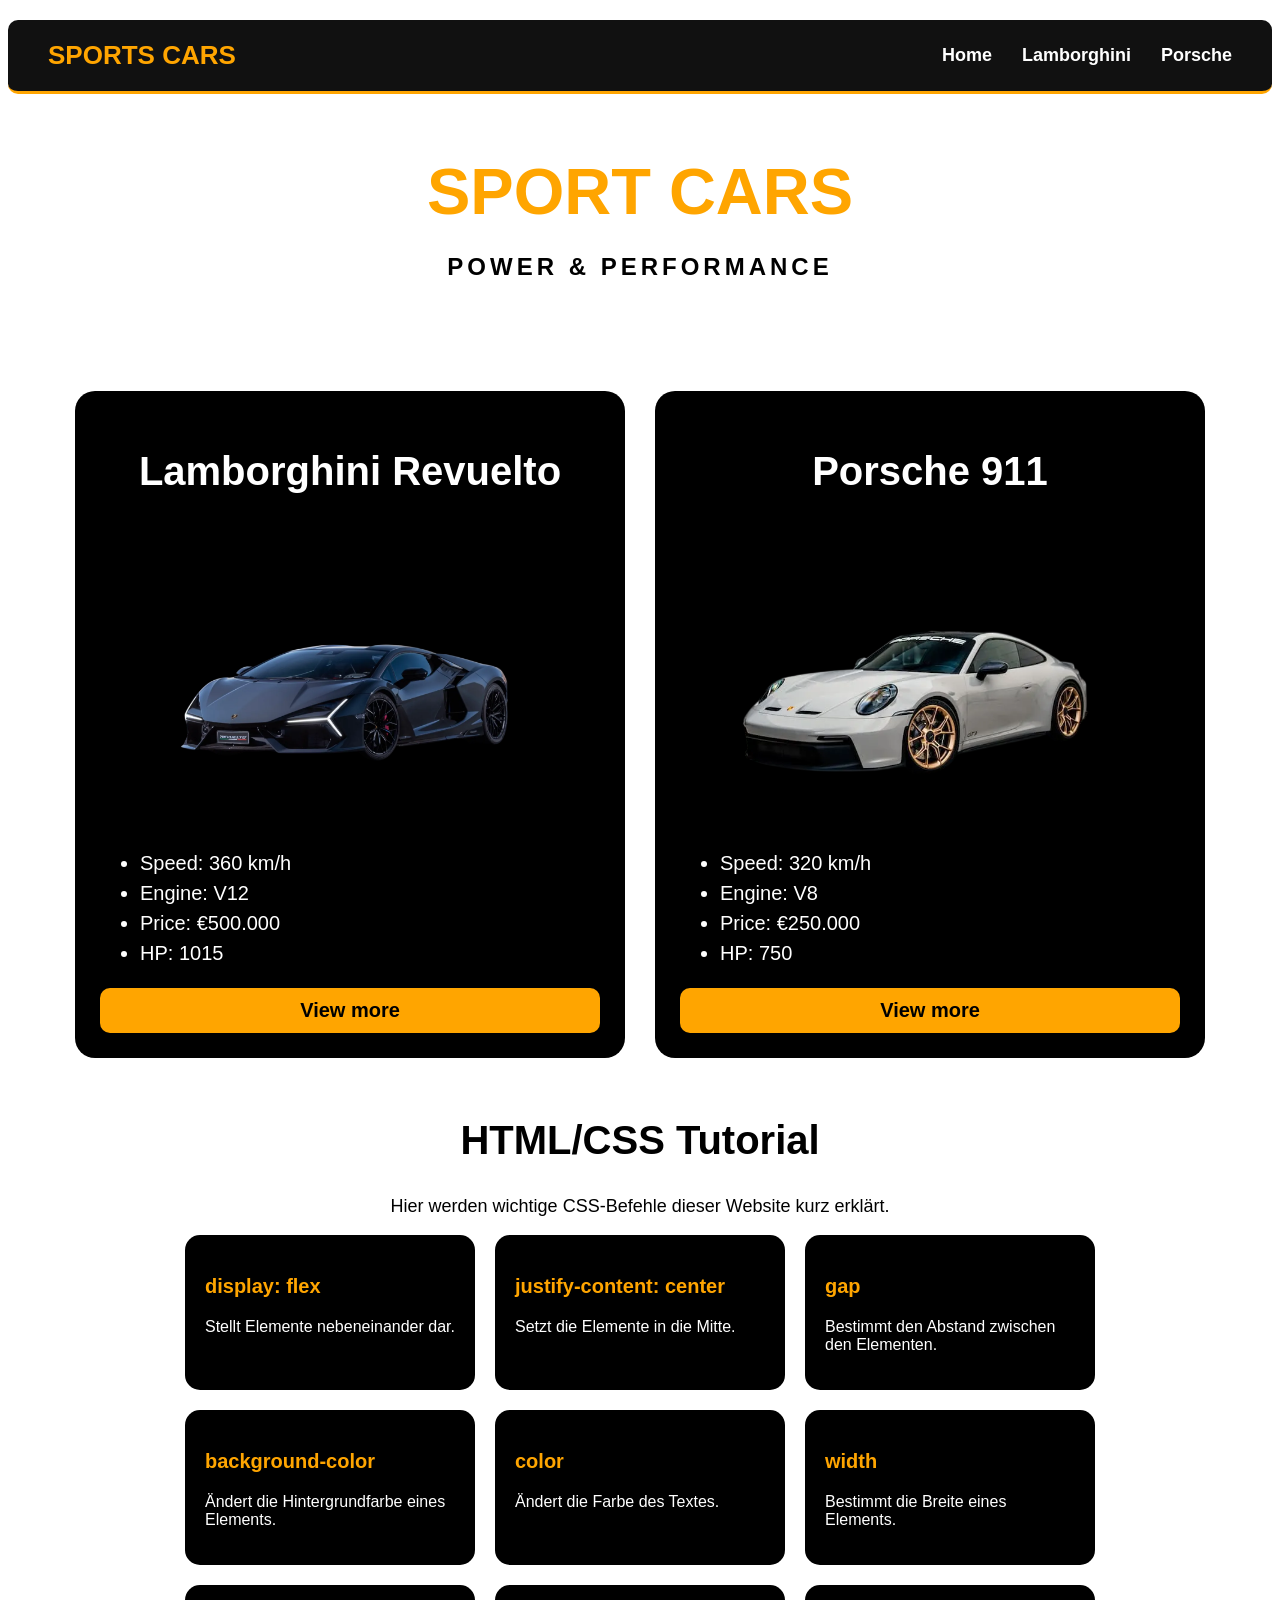
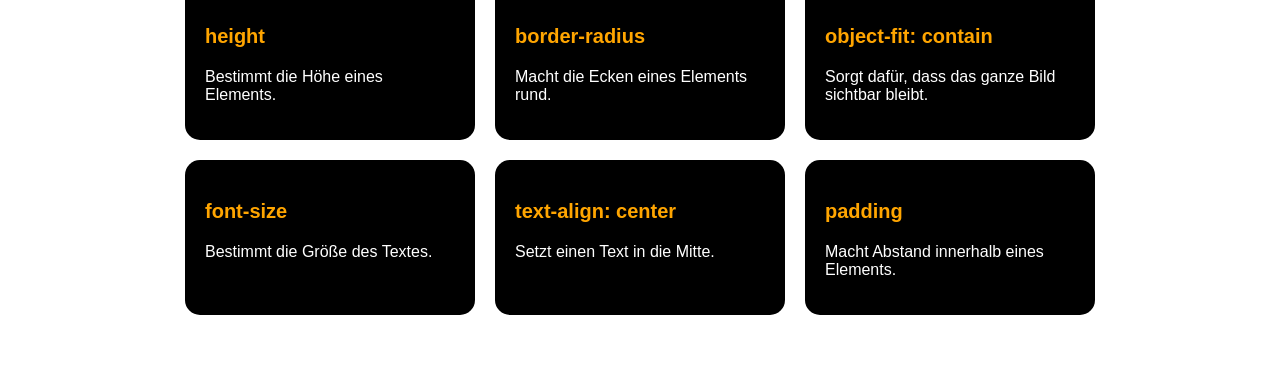
<file: index.html>
<!DOCTYPE html>
<html lang="de">

<head>
    <meta charset="UTF-8">
    <title>Lamborghini</title>
    <link rel="stylesheet" href="style.css">
</head>

<body>


<nav class="navbar">
    <a href="index.html" class="logo">SPORTS CARS</a>

    <div class="nav-links">
        <a href="index.html">Home</a>
        <a href="lamborghini.html">Lamborghini</a>
        <a href="porsche.html">Porsche</a>
    </div>
</nav>



<h1 class="seiten-titel">SPORT CARS</h1>

<p class="seiten-untertitel">POWER & PERFORMANCE</p>


    <div class="autos">

        <div class="karte">
        
            <h2>Lamborghini Revuelto</h2>
            <img class="lambo-bild" src="Bilder/standard.98d98748.dsc5945_1-Photoroom.png"
                 alt="lamborghini Revuelto">

            <ul>
                <li>Speed: 360 km/h</li>
                <li>Engine: V12</li>
                <li>Price: €500.000</li>
                <li>HP: 1015</li>
            </ul>
            <a class="view" href="./lamborghini.html">View more</a>

        </div>


        <div class="karte">

            <h2>Porsche 911</h2>

            <img src="Bilder/DRIVAR_992GT3_12-Photoroom.png" alt="Porsche 911">

            <ul>
                <li>Speed: 320 km/h</li>
                <li>Engine: V8</li>
                <li>Price: €250.000</li>
                <li>HP: 750</li>
            </ul>
            <a class="view" href="./porsche.html">View more</a>

        </div>

    </div>
    <section class="tutorial">

    <h2>HTML/CSS Tutorial</h2>
    <p class="tutorial-text">
        Hier werden wichtige CSS-Befehle dieser Website kurz erklärt.
    </p>

    <div class="begriffe">

        <div class="begriff">
            <h3>display: flex</h3>
            <p>Stellt Elemente nebeneinander dar.</p>
        </div>

        <div class="begriff">
            <h3>justify-content: center</h3>
            <p>Setzt die Elemente in die Mitte.</p>
        </div>

        <div class="begriff">
            <h3>gap</h3>
            <p>Bestimmt den Abstand zwischen den Elementen.</p>
        </div>

        <div class="begriff">
            <h3>background-color</h3>
            <p>Ändert die Hintergrundfarbe eines Elements.</p>
        </div>

        <div class="begriff">
            <h3>color</h3>
            <p>Ändert die Farbe des Textes.</p>
        </div>

        <div class="begriff">
            <h3>width</h3>
            <p>Bestimmt die Breite eines Elements.</p>
        </div>

        <div class="begriff">
            <h3>height</h3>
            <p>Bestimmt die Höhe eines Elements.</p>
        </div>

        <div class="begriff">
            <h3>border-radius</h3>
            <p>Macht die Ecken eines Elements rund.</p>
        </div>

        <div class="begriff">
            <h3>object-fit: contain</h3>
            <p>Sorgt dafür, dass das ganze Bild sichtbar bleibt.</p>
        </div>

        <div class="begriff">
            <h3>font-size</h3>
            <p>Bestimmt die Größe des Textes.</p>
        </div>

        <div class="begriff">
            <h3>text-align: center</h3>
            <p>Setzt einen Text in die Mitte.</p>
        </div>

        <div class="begriff">
            <h3>padding</h3>
            <p>Macht Abstand innerhalb eines Elements.</p>
        </div>

    </div>

</section>

</body>
</html>
</file>
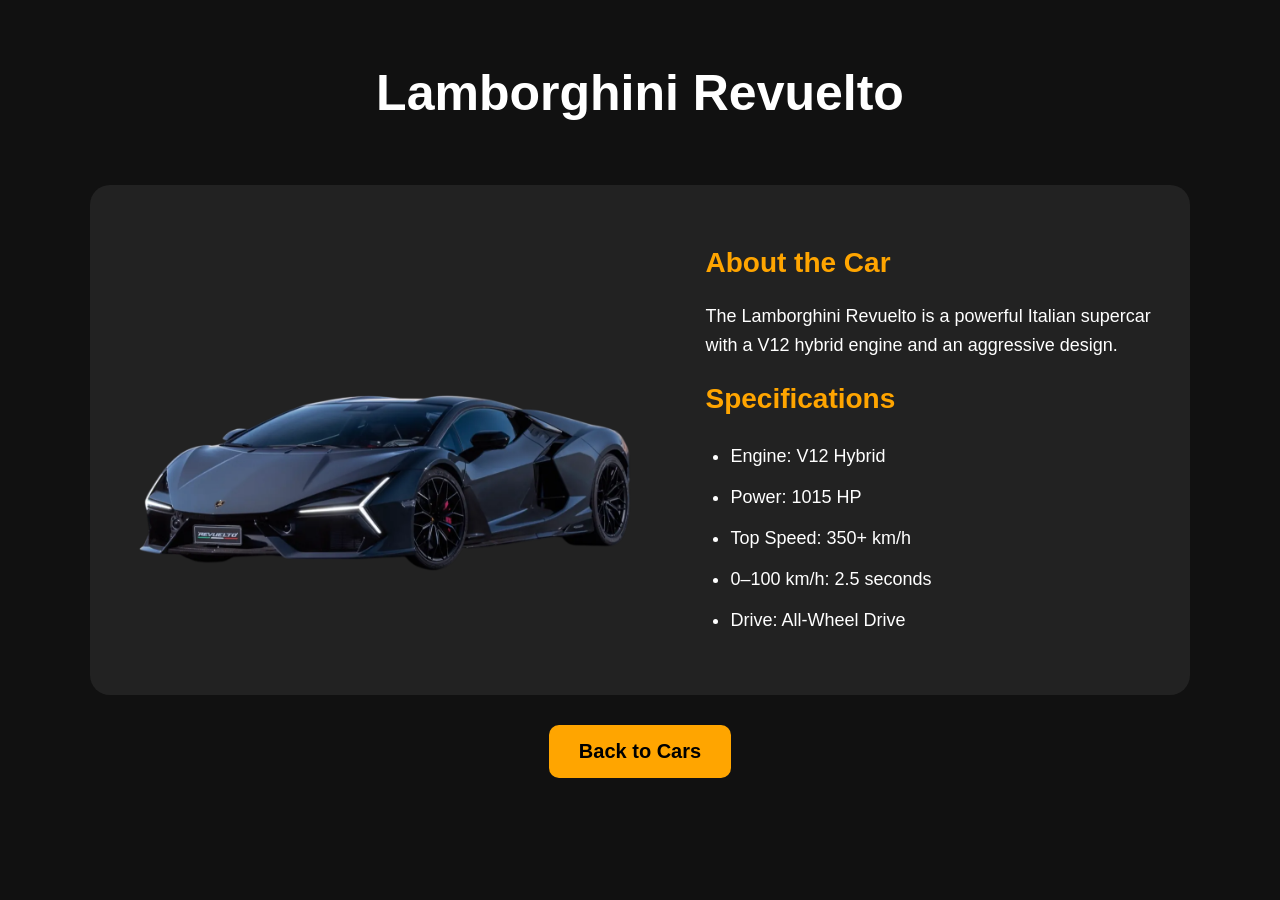
<file: lamborghini.html>
<!DOCTYPE html>
<html lang="de">

<head>
    <meta charset="UTF-8">
    <title>Lamborghini Revuelto</title>
    <link rel="stylesheet" href="style.css">
</head>

<body class="detail-seite">


    <h1>Lamborghini Revuelto</h1>

    <div class="auto-info">

        <img class="lambo-img" src="Bilder/standard.98d98748.dsc5945_1-Photoroom.png"alt="Lamborghini Revuelto">

        <div class="auto-text">
            <h2>About the Car</h2>

            <p>
                The Lamborghini Revuelto is a powerful
                Italian supercar with a V12 hybrid engine
                and an aggressive design.
            </p>

            <h2>Specifications</h2>

            <ul>
                <li>Engine: V12 Hybrid</li>
                <li>Power: 1015 HP</li>
                <li>Top Speed: 350+ km/h</li>
                <li>0–100 km/h: 2.5 seconds</li>
                <li>Drive: All-Wheel Drive</li>
            </ul>
        </div>

    </div>

    <a href="index.html" class="back-button">Back to Cars</a>

</body>
</html>
</file>
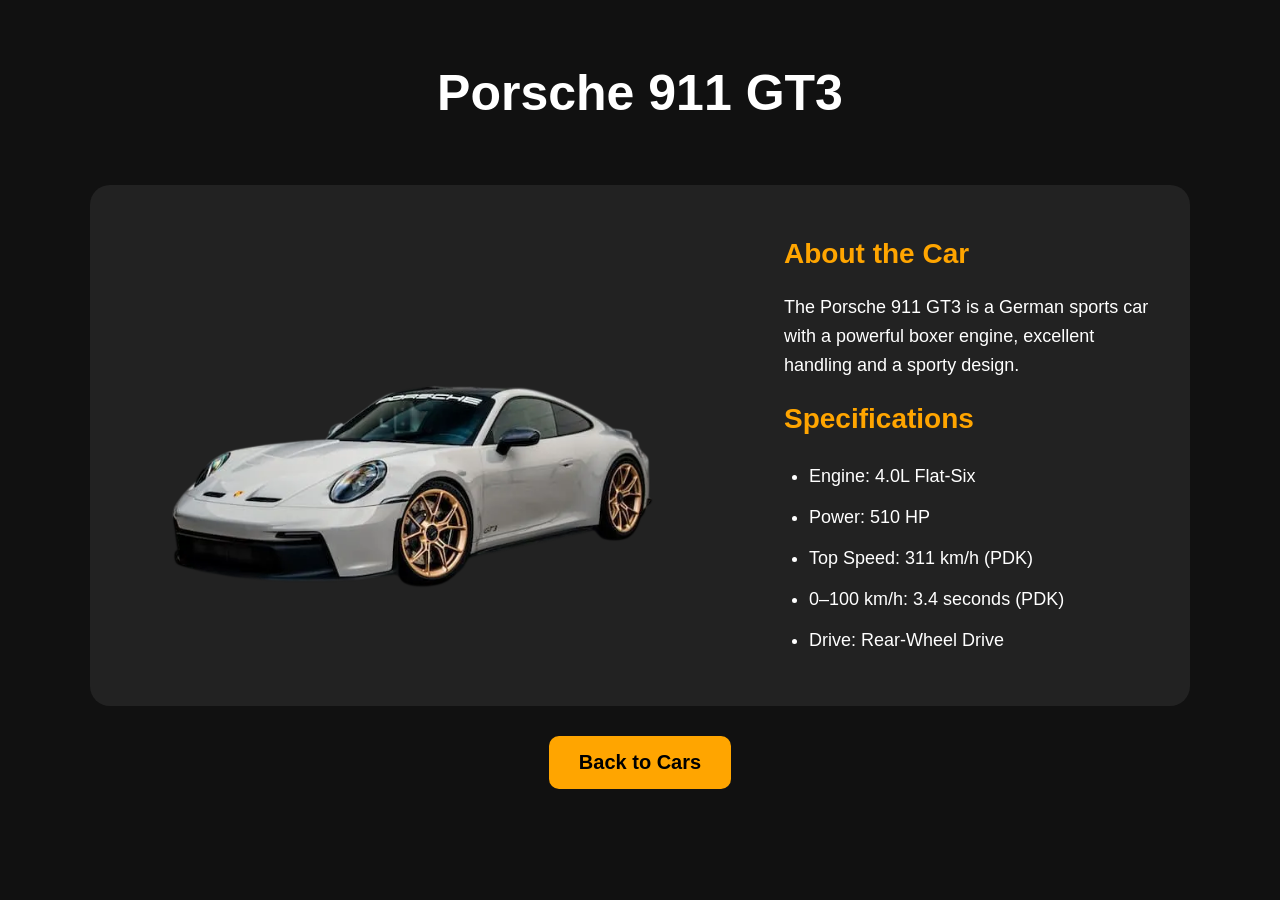
<file: porsche.html>
<!DOCTYPE html>
<html lang="de">

<head>
    <meta charset="UTF-8">
    <title>Porsche 911 GT3</title>
    <link rel="stylesheet" href="style.css">
</head>

<body class="detail-seite">


    <h1>Porsche 911 GT3</h1>

    <div class="auto-info">

        <img src="Bilder/DRIVAR_992GT3_12-Photoroom.png"
             alt="Porsche 911 GT3">

        <div class="auto-text">
            <h2>About the Car</h2>

            <p>
                The Porsche 911 GT3 is a German sports car
                with a powerful boxer engine, excellent
                handling and a sporty design.
            </p>

            <h2>Specifications</h2>

            <ul>
                <li>Engine: 4.0L Flat-Six</li>
                <li>Power: 510 HP</li>
                <li>Top Speed: 311 km/h (PDK)</li>
                <li>0–100 km/h: 3.4 seconds (PDK)</li>
                <li>Drive: Rear-Wheel Drive</li>
            </ul>
        </div>

    </div>

    <a href="index.html" class="back-button">
        Back to Cars
    </a>

</body>
</html>
</file>
<file: style.css>
body {
    background-color: white;
    font-family: Arial;
    margin: 8px;
}

h1 {
    text-align: center;
    font-size: 75px;
    padding-bottom: 30px;
}

.autos {
    display: flex;
    justify-content: center;
    gap: 30px;
    padding-top: 100px;
}

.karte {
    background-color: black;
    color: white;
    width: 500px;
    padding: 25px;
    border-radius: 20px;
}

.karte h2 {
    text-align: center;
    font-size: 40px;
    color: white;
    margin-bottom: 30px;
}

.karte img {
    width: 100%;
    height: 300px;
    object-fit: contain;
}

.karte ul {
    font-size: 20px;
    line-height: 30px;
}

.lambo-bild {
    transform: scale(1.5);
}

.karte .view {
    display: flex;
    justify-content: center;
    align-items: center;
    background-color: orange;
    color: black;
    height: 45px;
    border-radius: 10px;
    text-decoration: none;
    font-size: 20px;
    font-weight: bold;
    margin-top: 15px;
    cursor: pointer;
}

.karte .view:hover {
    background-color: rgb(199, 131, 5);
}

.tutorial {
    width: 80%;
    margin: 60px auto;
}

.tutorial h2 {
    text-align: center;
    font-size: 40px;
}

.tutorial-text {
    text-align: center;
    font-size: 18px;
}

.begriffe {
    display: flex;
    justify-content: center;
    flex-wrap: wrap;
    gap: 20px;
}

.begriff {
    background-color: black;
    color: white;
    width: 250px;
    padding: 20px;
    border-radius: 15px;
}

.begriff h3 {
    color: orange;
    font-size: 20px;
}

.begriff p {
    font-size: 16px;
}

body.detail-seite {
    background-color: #111;
    color: white;
    margin: 0;
    font-family: Arial;
    text-align: center;
}

.detail-seite h1 {
    text-align: center;
    font-size: 50px;
    padding: 30px;
}

.auto-info {
    display: flex;
    align-items: center;
    justify-content: center;
    gap: 40px;
    background-color: #222;
    max-width: 1100px;
    margin: 30px auto;
    padding: 30px;
    border-radius: 20px;
    box-sizing: border-box;
}

.auto-info img {
    width: 60%;
    height: 450px;
    object-fit: contain;
}


.auto-text {
    width: 50%;
    text-align: left;
}

.auto-text h2 {
    color: orange;
    font-size: 28px;
}

.auto-text p {
    font-size: 18px;
    line-height: 1.6;
}

.auto-text ul {
    font-size: 18px;
    line-height: 2;
    padding-left: 25px;
}

.auto-text li {
    margin-bottom: 5px;
}

.back-button {
    display: inline-block;
    background-color: orange;
    color: black;
    padding: 15px 30px;
    border-radius: 10px;
    font-size: 20px;
    text-decoration: none;
    font-weight: bold;
    margin-bottom: 40px;
    cursor: pointer;
}

.back-button:hover {
    background-color: rgb(199, 131, 5);
}

.seiten-titel {
    text-align: center;
    font-size: 65px;
    color: orange;
    margin: 40px 0 10px;
    padding-bottom: 0;
    padding-top: 20px;
}

.seiten-untertitel {
    text-align: center;
    font-size: 24px;
    color: black;
    letter-spacing: 4px;
    font-weight: bold;
    margin-bottom: 10px;
}

.auto-info .lambo-img {
    transform: scale(1.5);
    pointer-events: none;
}

.navbar {
    background-color: rgb(17, 17, 17);
    display: flex;
    justify-content: space-between;
    align-items: center;
    padding: 20px 40px;
    border-bottom: 3px solid rgb(255, 165, 0);
    border-radius: 10px;
    margin-top: 20px;
    
}

.logo {
    color: rgb(255, 165, 0);
    font-size: 26px;
    font-weight: bold;
    text-decoration: none;
}

.nav-links {
    display: flex;
    gap: 30px;
}

.nav-links a {
    color: rgb(255, 255, 255);
    text-decoration: none;
    font-size: 18px;
    font-weight: bold;
}

.nav-links a:hover {
    color: rgb(255, 165, 0);
}
</file>
